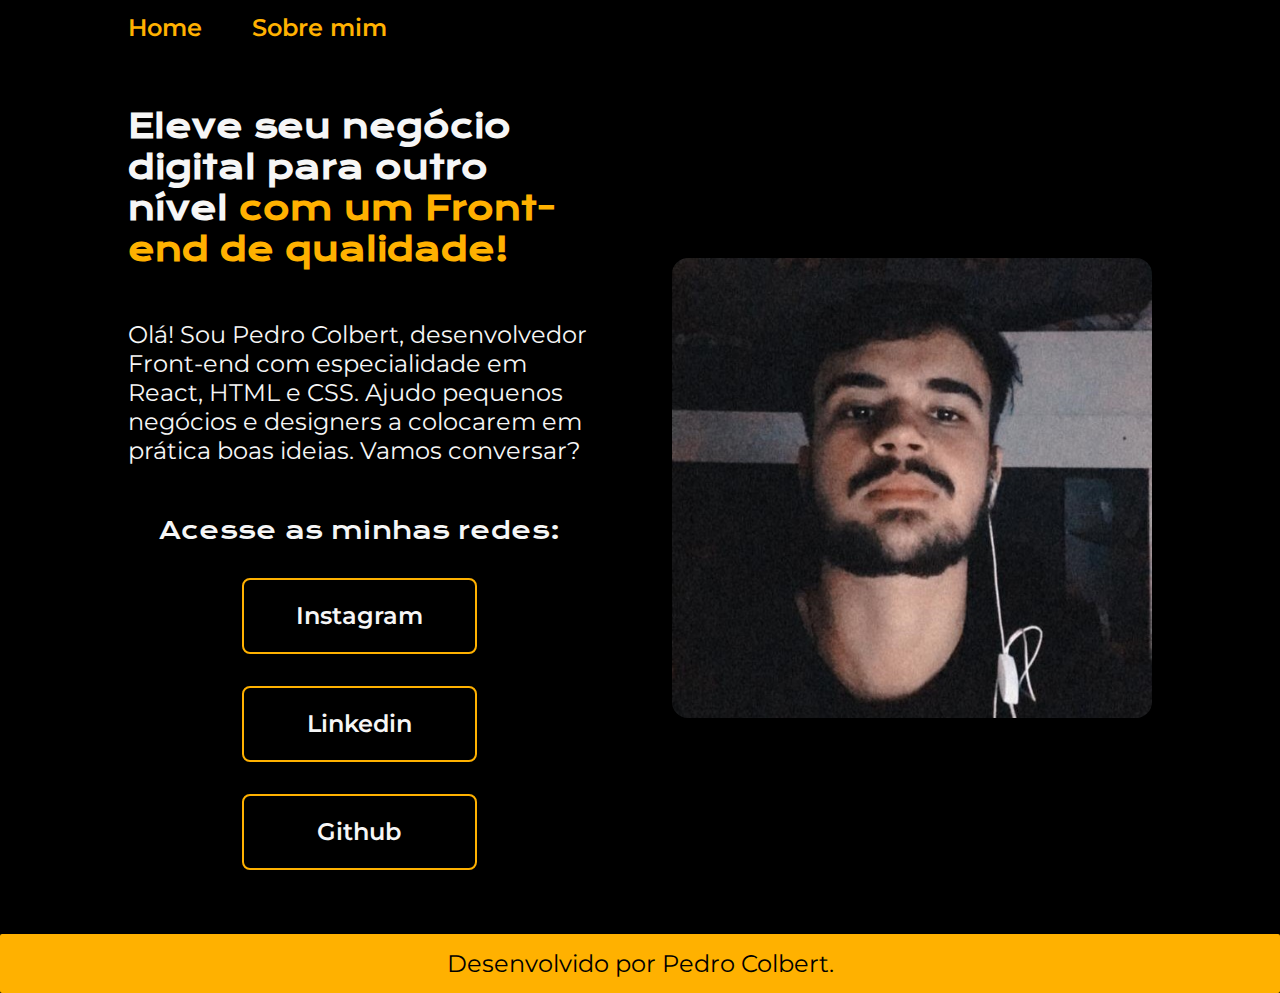
<file: index.html>
<!DOCTYPE html>
<html lang="pt-br">
<head>
    <meta charset="UTF-8"> 
    <meta http-equiv="X-UA-Compatible" content="IE=edge">
    <meta name="viewport" content="width=device-width, initial-scale=1.0">
    <title>Portfolio</title>
    <link rel="stylesheet" href="./styles/style.css">
</head>
<body>
    <header class="cabecalho">
        <nav class="cabecalho__menu">
            <a class="cabecalho__menu__link" href="index.html">Home</a>
            <a class="cabecalho__menu__link" href="about.html">Sobre mim</a>
        </nav>
    </header>
    <main class="apresentacao">
        <section class="apresentacao__conteudo">
            <h1 class="apresentacao_conteudo_titulo">Eleve seu negócio digital para outro nível 
                <strong class="titulo-destaque">com um Front-end de qualidade!
                </strong></h1>
                <p class="apresentacao_conteudo_paragrafo">Olá! Sou Pedro Colbert, desenvolvedor 
                Front-end com especialidade em React, HTML e
                CSS. Ajudo pequenos negócios e designers a 
                colocarem em prática boas ideias. Vamos 
                conversar?</p>
            <div class="apresentacao__links">
                <h2 class="apresentacao_links_subtitulo">Acesse as minhas redes:</h2> 
                    <a class="apresentacao_links_link" href="https://www.instagram.com/pedro.s.colbert/">Instagram</a>
                    
                    <a class="apresentacao_links_link" href="https://www.linkedin.com/in/pedro-colbert-9ab333270/">Linkedin </a>

                    <a class="apresentacao_links_link" href="https://github.com/PedroColbert">Github</a>
            </div>      
            </section>
            <img class="imagem" src="./assets/29.jpg" alt="Foto do Pedro programando">
    </main>
    <footer class="rodape">
        <p>Desenvolvido por Pedro Colbert.</p>
    </footer>
</body>
</html>
</file>
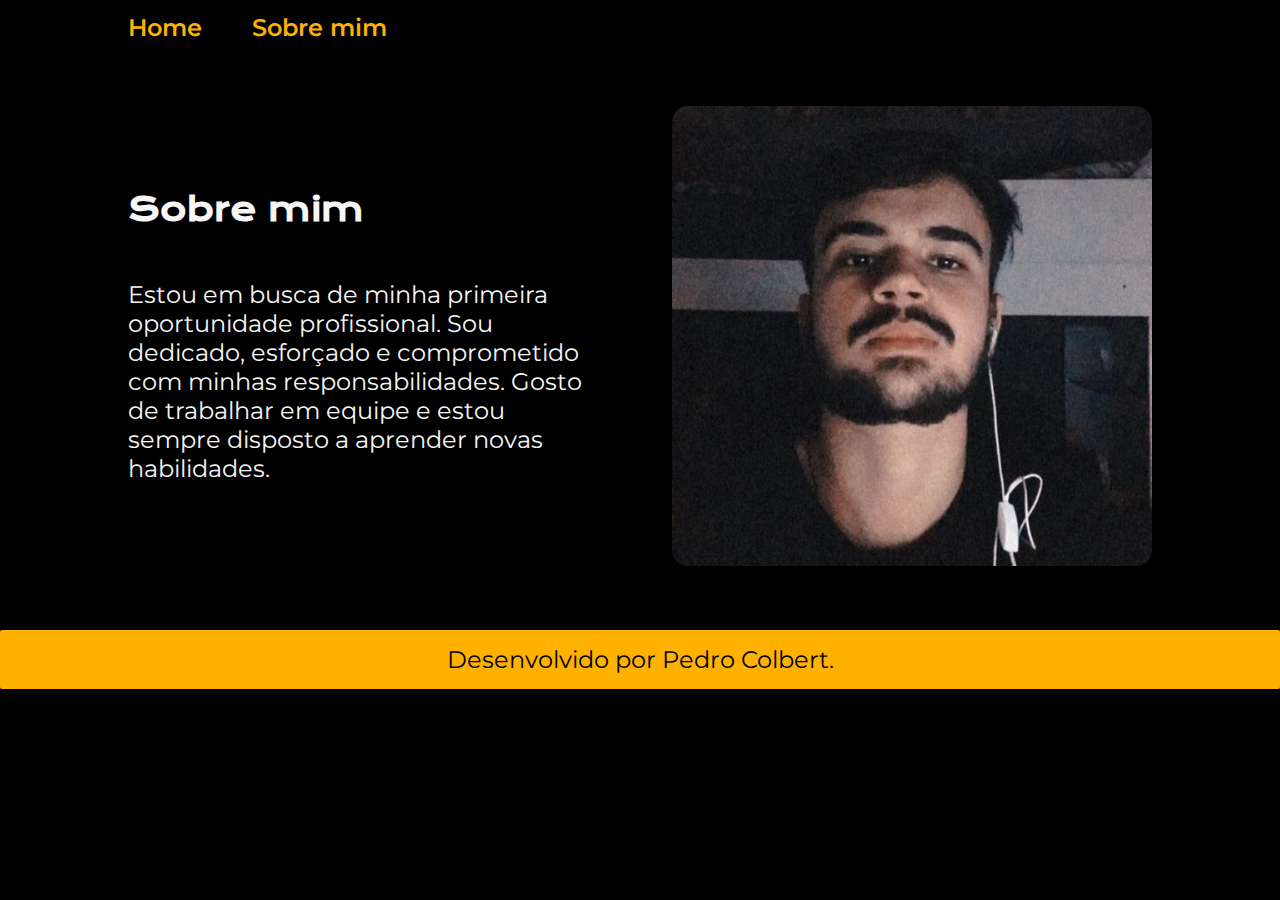
<file: about.html>
<!DOCTYPE html>
<html lang="pt-br">
<head>
    <meta charset="UTF-8">
    <meta http-equiv="X-UA-Compatible" content="IE=edge">
    <meta name="viewport" content="width=device-width, initial-scale=1.0">
    <title>Sobre mim</title>
    <link rel="stylesheet" href="./styles/style.css">
</head>
<body>
    <header class="cabecalho">
        <nav class="cabecalho__menu">
            <a class="cabecalho__menu__link" href="index.html">Home</a>
            <a class="cabecalho__menu__link" href="about.html">Sobre mim</a>
        </nav>
    </header>
    
    <main class="apresentacao">
        <section class="apresentacao__conteudo">
            <h1 class="apresentacao_conteudo_titulo">Sobre mim</h1>
            <p class="apresentacao_conteudo_paragrafo">Estou em busca de minha primeira oportunidade
                profissional. Sou dedicado, esforçado e comprometido com
                minhas responsabilidades. Gosto de trabalhar em equipe e
                estou sempre disposto a aprender novas habilidades.</p>
        </section>
        <img class="imagem" src="./assets/29.jpg" alt="foto do pedro">
    </main>

    <footer class="rodape">
        <p>Desenvolvido por Pedro Colbert.</p>
    </footer>
    
</body>
</html>
</file>
<file: styles/style.css>
@import url('https://fonts.googleapis.com/css2?family=Krona+One&family=Montserrat:wght@400;600&display=swap');

:root {
    --x: #000000;
    --y: #F6F6F6;
    --z:  #FFB100;
}

* {
    margin: 0px;
    padding: 0;
}
body {
    
    box-sizing: border-box;
    background-color:var(--x);
    color: var(--y);
}

.titulo-destaque {
    color: var(--z);
}
.apresentacao {
  padding: 5% 10%;
    display: flex;
    align-items: center;
    justify-content:space-between ;
    gap: 82px;
}

.apresentacao__conteudo {
    width: 50%;
    display: flex;
    flex-direction: column;
    gap: 50px;

}

.apresentacao_conteudo_titulo {
    font-size: 2rem;
    font-family: 'Krona One', sans-serif;
    
}

.apresentacao_conteudo_paragrafo {
    font-size: 1.5rem;
    font-family:'Montserrat', sans-serif;

}

.apresentacao__links {
    display: flex;
    flex-direction: column;
    justify-content: space-between;
    align-items: center;
    gap: 32px;
}

.apresentacao_links_subtitulo {
    font-family: 'Krona One', sans-serif;
    font-weight: 400;
    font-size: 1.5rem;

}

.apresentacao_links_link {
    width: 50%;
    text-align: center;
    border-radius: 8px;
    font-size: 1.5rem;
    padding: 21.5px 0;
    text-decoration: none;
    color: var(--y);
    border: 2px solid var(--z) ;
    font-family: 'Montserrat', sans-serif;
    font-weight: 600
     
}

.imagem { 
    border-radius: 16px;
    width: 30rem;
    
}

.apresentacao_links_link:hover {
     background-color: #272727 ;
}

.rodape {
  color: var(--x);
  background-color: var(--z);
  display: flex;
  justify-content: center;
  font-family: 'Montserrat', sans-serif;
  font-weight: 400;
  padding: 15px;
  border-radius: 2px;
  font-size: 1.5rem;
}

.cabecalho__menu__link {
    font-family: 'Montserrat', sans-serif;
    font-size: 1.5rem;
    font-weight: 600;
    text-decoration: none;
    color: var(--z);
}

.cabecalho {
   padding: 1% 0% 0% 10% ;

}

.cabecalho__menu {
    display: flex;
    justify-content:baseline;
    gap: 3.12em;
    
}
 
@media (max-width: 1200px){
    .cabecalho {
        padding: 10% 0% 0% 5% ;
     
     }

     .cabecalho__menu{
        justify-content:left;
        gap: 1.5rem;
     }
    
    
    .apresentacao{
        flex-direction: column-reverse;
        padding: 10%;
        
    }

    .apresentacao__conteudo{
        width: auto;
    }

    .imagem {
        width: 20rem;
    }

    .rodape{
        font-size: 1rem;
    }

 }
</file>
